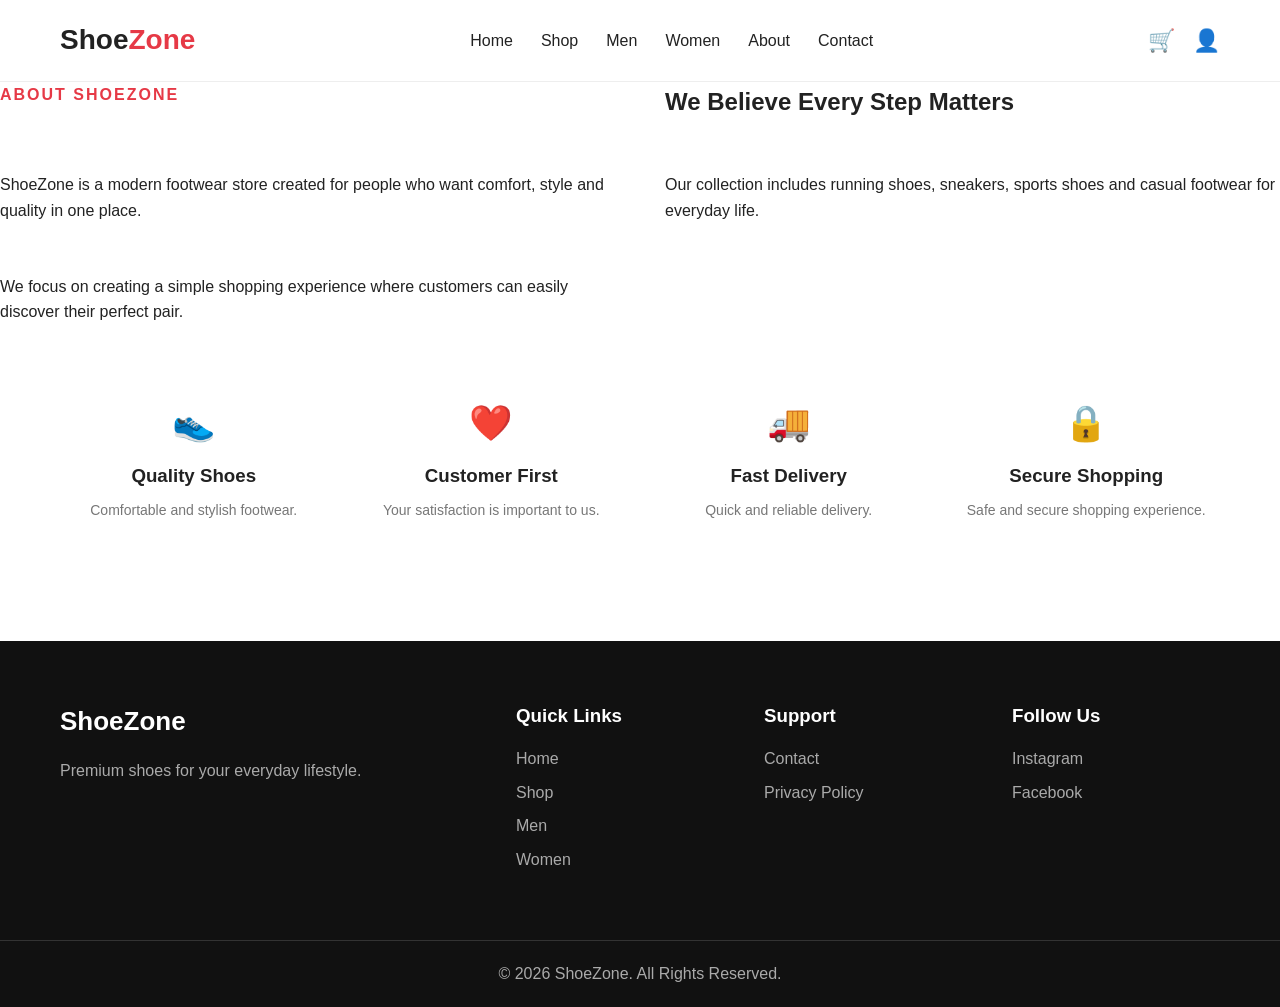
<file: about.html>
<!DOCTYPE html>
<html lang="en">
<head>
    <meta charset="UTF-8">
    <meta name="viewport" content="width=device-width, initial-scale=1.0">
    <title>About Us - ShoeZone</title>
    <link rel="stylesheet" href="style.css">
</head>

<body>

<header>
    <nav class="navbar">

        <div class="logo">
            Shoe<span>Zone</span>
        </div>

        <ul class="nav-links">
            <li><a href="index.html">Home</a></li>
            <li><a href="shop.html">Shop</a></li>
            <li><a href="men.html">Men</a></li>
            <li><a href="women.html">Women</a></li>
            <li><a href="about.html">About</a></li>
            <li><a href="contact.html">Contact</a></li>
        </ul>

        <div class="nav-icons">
            <a href="cart.html">🛒</a>
            <a href="#">👤</a>
        </div>

    </nav>
</header>


<section class="about-page">

    <div class="about-content">

        <p class="small-heading">ABOUT SHOEZONE</p>

        <h1>We Believe Every Step Matters</h1>

        <p>
            ShoeZone is a modern footwear store created for people
            who want comfort, style and quality in one place.
        </p>

        <p>
            Our collection includes running shoes, sneakers,
            sports shoes and casual footwear for everyday life.
        </p>

        <p>
            We focus on creating a simple shopping experience
            where customers can easily discover their perfect pair.
        </p>

    </div>

</section>


<section class="features">

    <div class="feature">
        <div>👟</div>
        <h3>Quality Shoes</h3>
        <p>Comfortable and stylish footwear.</p>
    </div>

    <div class="feature">
        <div>❤️</div>
        <h3>Customer First</h3>
        <p>Your satisfaction is important to us.</p>
    </div>

    <div class="feature">
        <div>🚚</div>
        <h3>Fast Delivery</h3>
        <p>Quick and reliable delivery.</p>
    </div>

    <div class="feature">
        <div>🔒</div>
        <h3>Secure Shopping</h3>
        <p>Safe and secure shopping experience.</p>
    </div>

</section>


<footer>

    <div class="footer-container">

        <div class="footer-column">
            <h2>ShoeZone</h2>
            <p>Premium shoes for your everyday lifestyle.</p>
        </div>

        <div class="footer-column">
            <h3>Quick Links</h3>
            <a href="index.html">Home</a>
            <a href="shop.html">Shop</a>
            <a href="men.html">Men</a>
            <a href="women.html">Women</a>
        </div>

        <div class="footer-column">
            <h3>Support</h3>
            <a href="contact.html">Contact</a>
            <a href="#">Privacy Policy</a>
        </div>

        <div class="footer-column">
            <h3>Follow Us</h3>
            <a href="#">Instagram</a>
            <a href="#">Facebook</a>
        </div>

    </div>

    <div class="copyright">
        <p>© 2026 ShoeZone. All Rights Reserved.</p>
    </div>

</footer>

</body>
</html>
</file>
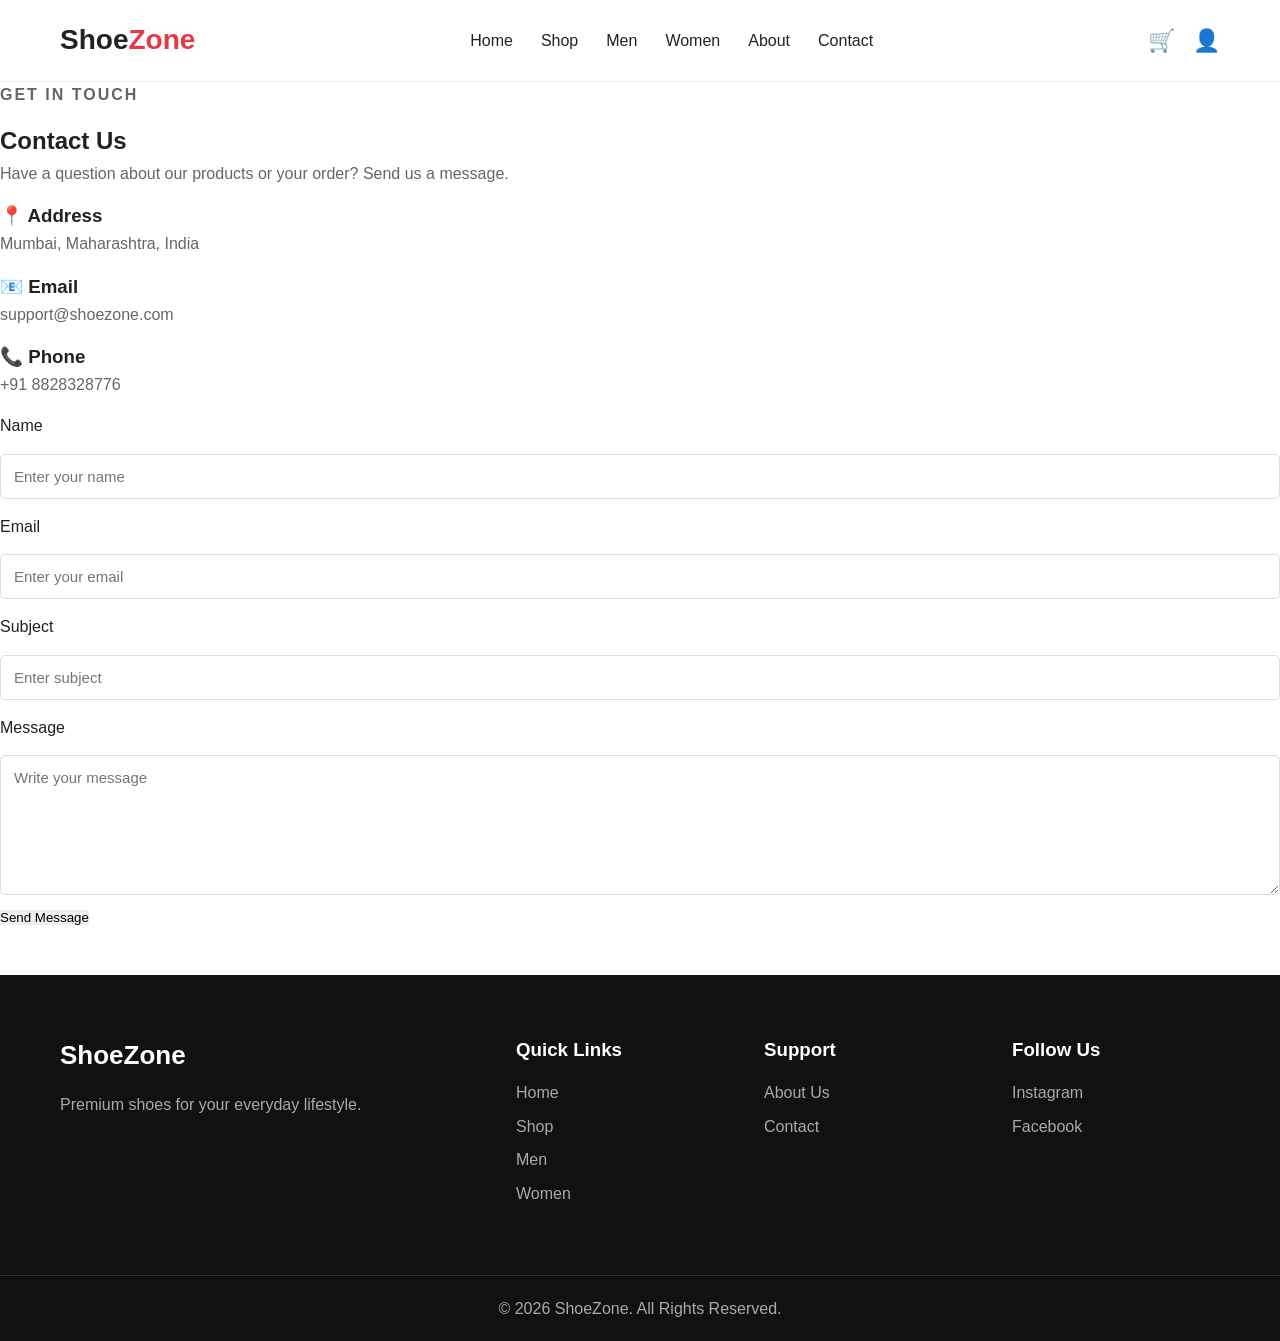
<file: contact.html>
<!DOCTYPE html>
<html lang="en">
<head>
    <meta charset="UTF-8">
    <meta name="viewport" content="width=device-width, initial-scale=1.0">
    <title>Contact - ShoeZone</title>
    <link rel="stylesheet" href="style.css">
</head>

<body>

<header>
    <nav class="navbar">

        <div class="logo">
            Shoe<span>Zone</span>
        </div>

        <ul class="nav-links">
            <li><a href="index.html">Home</a></li>
            <li><a href="shop.html">Shop</a></li>
            <li><a href="men.html">Men</a></li>
            <li><a href="women.html">Women</a></li>
            <li><a href="about.html">About</a></li>
            <li><a href="contact.html">Contact</a></li>
        </ul>

        <div class="nav-icons">
            <a href="cart.html">🛒</a>
            <a href="#">👤</a>
        </div>

    </nav>
</header>


<section class="contact-page">

    <div class="contact-info">

        <p class="small-heading">GET IN TOUCH</p>

        <h1>Contact Us</h1>

        <p>
            Have a question about our products or your order?
            Send us a message.
        </p>

        <div class="contact-item">
            <h3>📍 Address</h3>
            <p>Mumbai, Maharashtra, India</p>
        </div>

        <div class="contact-item">
            <h3>📧 Email</h3>
            <p>support@shoezone.com</p>
        </div>

        <div class="contact-item">
            <h3>📞 Phone</h3>
            <p>+91 8828328776</p>
        </div>

    </div>


    <div class="contact-form">

        <form>

            <label for="name">Name</label>
            <input
                type="text"
                id="name"
                placeholder="Enter your name"
            >


            <label for="email">Email</label>
            <input
                type="email"
                id="email"
                placeholder="Enter your email"
            >


            <label for="subject">Subject</label>
            <input
                type="text"
                id="subject"
                placeholder="Enter subject"
            >


            <label for="message">Message</label>
            <textarea
                id="message"
                rows="6"
                placeholder="Write your message"
            ></textarea>


            <button type="submit">
                Send Message
            </button>

        </form>

    </div>

</section>


<footer>

    <div class="footer-container">

        <div class="footer-column">
            <h2>ShoeZone</h2>
            <p>Premium shoes for your everyday lifestyle.</p>
        </div>

        <div class="footer-column">
            <h3>Quick Links</h3>
            <a href="index.html">Home</a>
            <a href="shop.html">Shop</a>
            <a href="men.html">Men</a>
            <a href="women.html">Women</a>
        </div>

        <div class="footer-column">
            <h3>Support</h3>
            <a href="about.html">About Us</a>
            <a href="contact.html">Contact</a>
        </div>

        <div class="footer-column">
            <h3>Follow Us</h3>
            <a href="#">Instagram</a>
            <a href="#">Facebook</a>
        </div>

    </div>

    <div class="copyright">
        <p>© 2026 ShoeZone. All Rights Reserved.</p>
    </div>

</footer>

</body>
</html>
</file>
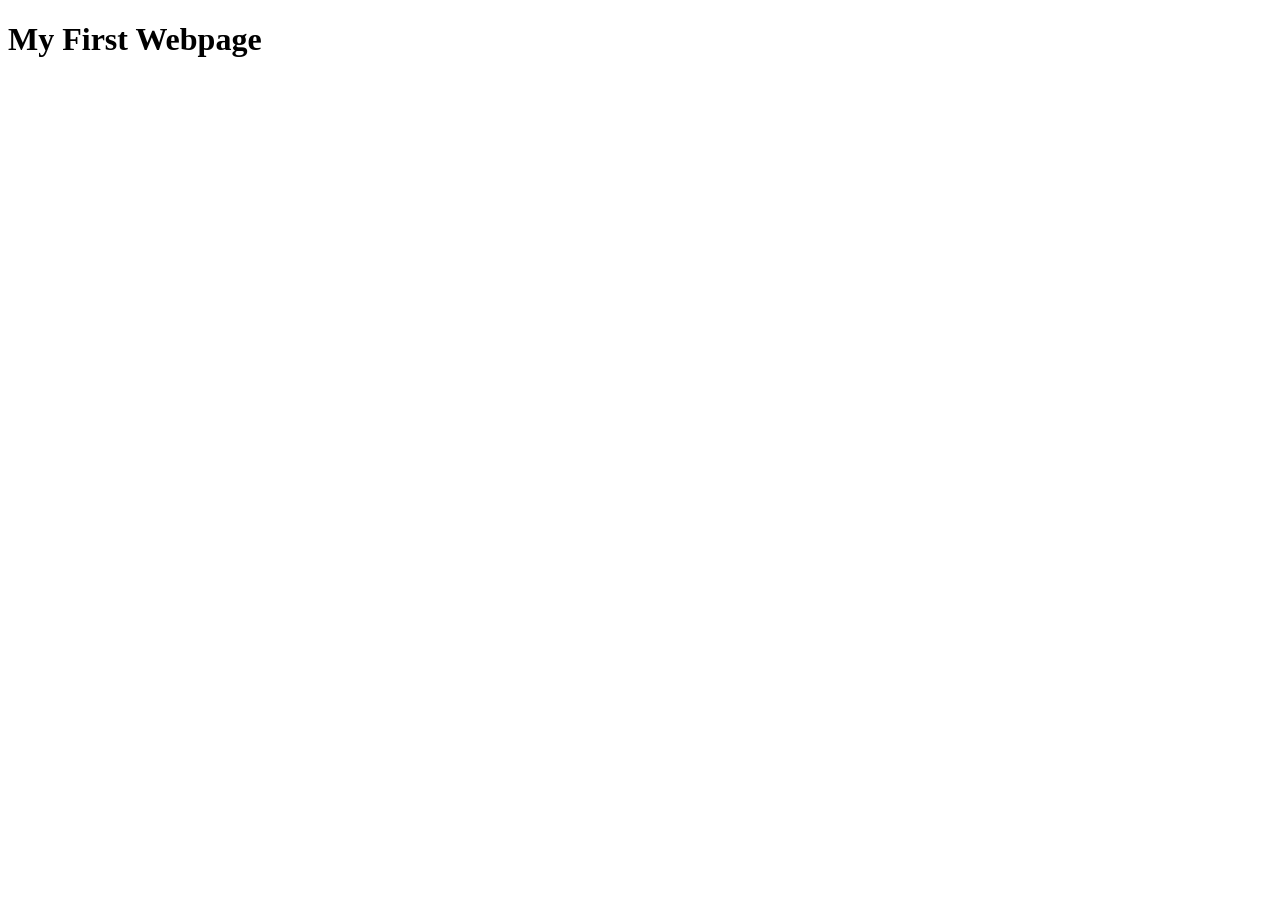
<file: demo.html>
<!DOCTYPE html>
<html lang="en">
<head>
    <meta charset="UTF-8">
    <meta name="viewport" content="width=device-width, initial-scale=1.0">
    <title>My First webpage</title>
</head>
<body>
    <h1>My First Webpage</h1>
</body>
</html>
</file>
<file: style.css>
/* =========================
   RESET
========================= */
* {
    margin: 0;
    padding: 0;
    box-sizing: border-box;
}
body {
    font-family: Arial, sans-serif;
    color: #222;
    background-color: #fff;
    line-height: 1.6;
}
a {
    text-decoration: none;
    color: inherit;
}
img {
    width: 100%;
    display: block;
}
/* =========================
   NAVBAR
========================= */
header {
    width: 100%;
    background-color: #fff;
    border-bottom: 1px solid #eee;
}
.navbar {
    max-width: 1200px;
    margin: auto;
    padding: 18px 20px;
    display: flex;
    align-items: center;
    justify-content: space-between;
}
.logo {
    font-size: 28px;
    font-weight: bold;
}
.logo span {
    color: #e63946;
}
.nav-links {
    list-style: none;
    display: flex;
    gap: 28px;
}
.nav-links a {
    font-size: 16px;
    font-weight: 500;
}
.nav-links a:hover {
    color: #e63946;
}
.nav-icons {
    display: flex;
    gap: 18px;
    font-size: 22px;
}
/* =========================
   BUTTON
========================= */
.btn {
    display: inline-block;
    background-color: #e63946;
    color: white;
    padding: 12px 25px;
    border-radius: 5px;
    font-weight: bold;
    transition: 0.3s;
}
.btn:hover {
    background-color: #c92f3b;
}
/* =========================
   HERO
========================= */
.hero {
    max-width: 1200px;
    margin: auto;
    min-height: 550px;
    padding: 60px 20px;
    display: flex;
    align-items: center;
    justify-content: space-between;
    gap: 40px;
}
.hero-content {
    flex: 1;
}
.small-heading {
    color: #e63946;
    font-weight: bold;
    letter-spacing: 2px;
    margin-bottom: 15px;
}
.hero h1 {
    font-size: 58px;
    line-height: 1.1;
    margin-bottom: 20px;
}
.hero h1 span {
    color: #e63946;
}
.hero-content > p:not(.small-heading) {
    font-size: 18px;
    color: #666;
    margin-bottom: 30px;
}
.hero-image {
    flex: 1;
}
.hero-image img {
    max-width: 550px;
    margin: auto;
}
/* =========================
   SECTION COMMON
========================= */
.categories,
.products,
.features {
    max-width: 1200px;
    margin: auto;
    padding: 70px 20px;
}
.categories h2,
.products h2 {
    text-align: center;
    font-size: 36px;
    margin-bottom: 10px;
}
.section-text {
    text-align: center;
    color: #777;
    margin-bottom: 40px;
}
/* =========================
   CATEGORY
========================= */
.category-container {
    display: grid;
    grid-template-columns: repeat(3, 1fr);
    gap: 25px;
}
.category-card {
    background-color: #f7f7f7;
    border-radius: 10px;
    overflow: hidden;
    text-align: center;
    padding-bottom: 25px;
    transition: 0.3s;
}
.category-card:hover {
    transform: translateY(-5px);
}
.category-card img {
    height: 250px;
    object-fit: cover;
}
.category-card h3 {
    font-size: 22px;
    margin: 18px 0 8px;
}
.category-card a {
    color: #e63946;
    font-weight: bold;
}
/* =========================
   PRODUCTS
========================= */
.product-container {
    display: grid;
    grid-template-columns: repeat(4, 1fr);
    gap: 25px;
}
.product-card {
    border: 1px solid #eee;
    border-radius: 10px;
    overflow: hidden;
    padding-bottom: 18px;
    transition: 0.3s;
}
.product-card:hover {
    transform: translateY(-5px);
    box-shadow: 0 8px 20px rgba(0, 0, 0, 0.08);
}
.product-image {
    background-color: #f5f5f5;
    height: 230px;
}
.product-image img {
    width: 100%;
    height: 100%;
    object-fit: cover;
}
.product-card h3 {
    font-size: 19px;
    margin: 15px 15px 3px;
}
.product-type {
    color: #777;
    margin: 0 15px 12px;
}
.product-bottom {
    display: flex;
    align-items: center;
    justify-content: space-between;
    padding: 0 15px;
}
.product-bottom span {
    font-size: 18px;
    font-weight: bold;
}
.product-bottom a {
    background-color: #e63946;
    color: white;
    padding: 7px 13px;
    border-radius: 4px;
    font-size: 14px;
}
.view-all {
    display: block;
    width: fit-content;
    margin: 40px auto 0;
    border: 1px solid #e63946;
    color: #e63946;
    padding: 11px 25px;
    border-radius: 5px;
    font-weight: bold;
}
.view-all:hover {
    background-color: #e63946;
    color: white;
}
/* =========================
   OFFER
========================= */
.offer {
    background-color: #111;
    color: white;
    text-align: center;
    padding: 70px 20px;
    margin-top: 20px;
}
.offer p:first-child {
    color: #e63946;
    font-weight: bold;
    letter-spacing: 2px;
}
.offer h2 {
    font-size: 48px;
    margin: 10px 0;
}
.offer p {
    margin-bottom: 25px;
}
/* =========================
   FEATURES
========================= */
.features {
    display: grid;
    grid-template-columns: repeat(4, 1fr);
    gap: 30px;
    text-align: center;
}
.feature div {
    font-size: 35px;
    margin-bottom: 10px;
}
.feature h3 {
    margin-bottom: 8px;
}
.feature p {
    color: #777;
    font-size: 14px;
}
/* =========================
   FOOTER
========================= */
footer {
    background-color: #111;
    color: white;
    margin-top: 50px;
}
.footer-container {
    max-width: 1200px;
    margin: auto;
    padding: 60px 20px;
    display: grid;
    grid-template-columns: 2fr 1fr 1fr 1fr;
    gap: 40px;
}
.footer-column h2 {
    font-size: 26px;
    margin-bottom: 15px;
}
.footer-column h3 {
    margin-bottom: 15px;
}
.footer-column p {
    color: #aaa;
}
.footer-column a {
    display: block;
    color: #aaa;
    margin-bottom: 8px;
}
.footer-column a:hover {
    color: white;
}
.copyright {
    border-top: 1px solid #333;
    text-align: center;
    padding: 20px;
    color: #aaa;
}
/* =========================
   PAGE BANNER
   SHOP / MEN / WOMEN / ABOUT / CONTACT
========================= */
.page-banner {
    background-color: #f5f5f5;
    text-align: center;
    padding: 70px 20px;
}
.page-banner h1 {
    font-size: 45px;
    margin-bottom: 10px;
}
.page-banner p {
    color: #777;
}
/* =========================
   SHOP PAGE
========================= */
.shop {
    max-width: 1200px;
    margin: auto;
    padding: 60px 20px;
}
.shop-header {
    display: flex;
    align-items: center;
    justify-content: space-between;
    margin-bottom: 30px;
}
.shop-header h2 {
    font-size: 30px;
}
.filter {
    padding: 10px 15px;
    border: 1px solid #ddd;
    border-radius: 5px;
}
/* =========================
   PRODUCT DETAILS
========================= */
.product-details {
    max-width: 1100px;
    margin: auto;
    padding: 70px 20px;
    display: grid;
    grid-template-columns: 1fr 1fr;
    gap: 60px;
}
.product-details-image {
    background-color: #f5f5f5;
    padding: 30px;
    border-radius: 10px;
}
.product-details-content h1 {
    font-size: 40px;
    margin-bottom: 10px;
}
.product-details-content .price {
    font-size: 28px;
    font-weight: bold;
    color: #e63946;
    margin: 20px 0;
}
.product-details-content p {
    color: #666;
    margin-bottom: 20px;
}
.product-info {
    margin: 20px 0;
}
.product-info p {
    margin-bottom: 8px;
}
.size-options {
    display: flex;
    gap: 10px;
    margin: 15px 0 25px;
}
.size-options button {
    padding: 10px 15px;
    background-color: white;
    border: 1px solid #ccc;
    cursor: pointer;
}
.size-options button:hover {
    background-color: #111;
    color: white;
}
/* =========================
   ABOUT PAGE
========================= */
.about {
    max-width: 1100px;
    margin: auto;
    padding: 70px 20px;
}
.about-content {
    display: grid;
    grid-template-columns: 1fr 1fr;
    gap: 50px;
    align-items: center;
}
.about-image img {
    border-radius: 10px;
}
.about-text h2 {
    font-size: 35px;
    margin-bottom: 20px;
}
.about-text p {
    color: #666;
    margin-bottom: 15px;
}
/* =========================
   CONTACT PAGE
========================= */
.contact {
    max-width: 1100px;
    margin: auto;
    padding: 70px 20px;
}
.contact-container {
    display: grid;
    grid-template-columns: 1fr 1fr;
    gap: 50px;
}
.contact-info h2,
.contact-form h2 {
    font-size: 30px;
    margin-bottom: 20px;
}
.contact-info p {
    color: #666;
    margin-bottom: 15px;
}
.contact-form form {
    display: flex;
    flex-direction: column;
    gap: 15px;
}
.contact-form input,
.contact-form textarea {
    width: 100%;
    padding: 13px;
    border: 1px solid #ddd;
    border-radius: 5px;
    font-size: 15px;
    font-family: Arial, sans-serif;
}
.contact-form textarea {
    height: 140px;
    resize: vertical;
}
.contact-form button {
    border: none;
    cursor: pointer;
    width: fit-content;
}
/* =========================
   CART
========================= */
.cart {
    max-width: 1100px;
    margin: auto;
    padding: 70px 20px;
}
.cart-container {
    display: grid;
    grid-template-columns: 2fr 1fr;
    gap: 40px;
}
.cart-item {
    display: flex;
    align-items: center;
    gap: 20px;
    padding: 20px 0;
    border-bottom: 1px solid #eee;
}
.cart-item img {
    width: 120px;
    height: 100px;
    object-fit: cover;
    border-radius: 8px;
}
.cart-item h3 {
    margin-bottom: 5px;
}
.cart-item p {
    color: #777;
}
.cart-summary {
    background-color: #f7f7f7;
    padding: 25px;
    border-radius: 10px;
    height: fit-content;
}
.cart-summary h2 {
    margin-bottom: 20px;
}
.cart-summary div {
    display: flex;
    justify-content: space-between;
    margin-bottom: 12px;
}
.cart-total {
    border-top: 1px solid #ddd;
    padding-top: 15px;
    font-weight: bold;
    font-size: 20px;
}
/* =========================
   RESPONSIVE
========================= */
@media (max-width: 900px) {
    .nav-links {
        gap: 15px;
    }
    .hero h1 {
        font-size: 45px;
    }
    .product-container {
        grid-template-columns: repeat(2, 1fr);
    }
    .category-container {
        grid-template-columns: repeat(2, 1fr);
    }
    .features {
        grid-template-columns: repeat(2, 1fr);
    }
    .footer-container {
        grid-template-columns: repeat(2, 1fr);
    }
    .product-details {
        grid-template-columns: 1fr;
    }
    .about-content {
        grid-template-columns: 1fr;
    }
    .contact-container {
        grid-template-columns: 1fr;
    }
    .cart-container {
        grid-template-columns: 1fr;
    }
}
@media (max-width: 650px) {
    .navbar {
        flex-direction: column;
        gap: 15px;
    }
    .nav-links {
        flex-wrap: wrap;
        justify-content: center;
        gap: 12px;
    }
    .hero {
        flex-direction: column;
        text-align: center;
        padding-top: 40px;
    }
    .hero h1 {
        font-size: 38px;
    }
    .category-container {
        grid-template-columns: 1fr;
    }
    .product-container {
        grid-template-columns: 1fr;
    }
    .features {
        grid-template-columns: 1fr;
    }
    .footer-container {
        grid-template-columns: 1fr;
        text-align: center;
    }
    .shop-header {
        flex-direction: column;
        gap: 15px;
        align-items: flex-start;
    }
    .page-banner h1 {
        font-size: 35px;
    }
    .cart-item {
        flex-direction: column;
        align-items: flex-start;
    }
}
</file>
